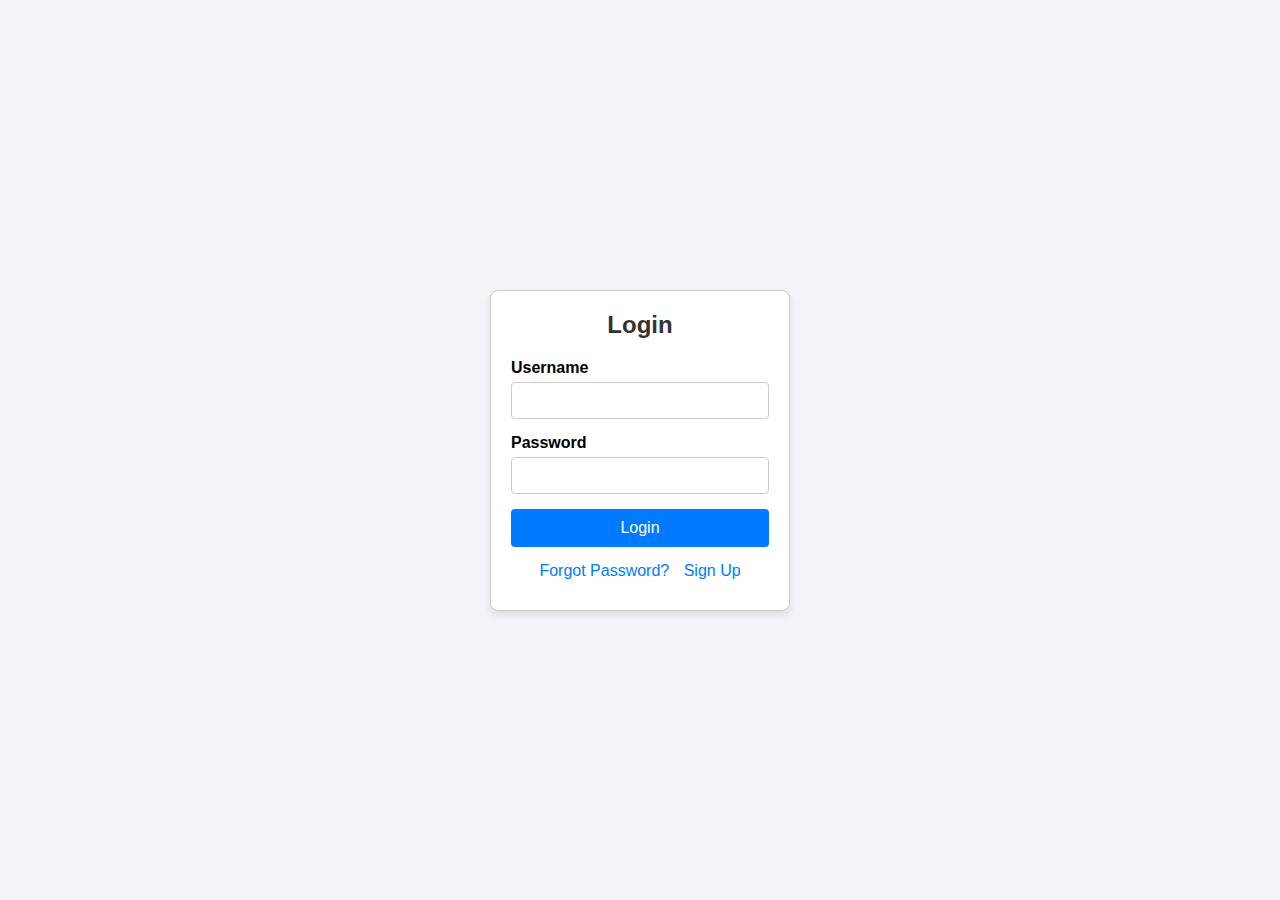
<file: index.html>
<!DOCTYPE html>
<html lang="en">
<head>
    <meta charset="UTF-8">
    <meta name="viewport" content="width=device-width, initial-scale=1.0">
    <title>Login Page</title>
    <link rel="stylesheet" href="styles.css">
</head>
<body>
    <div class="login-container">
        <h2>Login</h2>
        <form id="loginForm">
            <div class="input-group">
                <label for="username">Username</label>
                <input type="text" id="username" name="username" required>
            </div>
            <div class="input-group">
                <label for="password">Password</label>
                <input type="password" id="password" name="password" required>
                <span class="toggle-password" onclick="togglePassword()"></span>
            </div>
            <button type="button" class="login-button" onclick="login()">Login</button>
            <div class="options">
                <a href="#">Forgot Password?</a>
                <a href="#">Sign Up</a>
            </div>
            <p id="error-message" class="error-message"></p>
        </form>
    </div>

    <script src="script.js"></script>
</body>
</html>
</file>
<file: styles.css>
* {
    margin: 0;
    padding: 0;
    box-sizing: border-box;
}

body {
    font-family: Arial, sans-serif;
    background-color: #f4f4f9;
    display: flex;
    justify-content: center;
    align-items: center;
    height: 100vh;
}

.login-container {
    width: 300px;
    padding: 20px;
    border: 1px solid #ccc;
    border-radius: 8px;
    background-color: #ffffff;
    box-shadow: 0 4px 8px rgba(0, 0, 0, 0.1);
}

h2 {
    text-align: center;
    margin-bottom: 20px;
    color: #333;
}

.input-group {
    margin-bottom: 15px;
}

.input-group label {
    display: block;
    font-weight: bold;
    margin-bottom: 5px;
}

.input-group input {
    width: 100%;
    padding: 10px;
    border: 1px solid #ccc;
    border-radius: 4px;
}

.toggle-password {
    cursor: pointer;
    position: absolute;
    right: 20px;
    top: 43px;
}

.login-button {
    width: 100%;
    padding: 10px;
    background-color: #007bff;
    color: white;
    border: none;
    border-radius: 4px;
    cursor: pointer;
    font-size: 16px;
    transition: background-color 0.3s ease;
}

.login-button:hover {
    background-color: #0056b3;
}

.options {
    text-align: center;
    margin-top: 15px;
}

.options a {
    text-decoration: none;
    color: #007bff;
    margin: 0 5px;
}

.error-message {
    color: red;
    text-align: center;
    margin-top: 10px;
    font-size: 14px;
}
</file>
